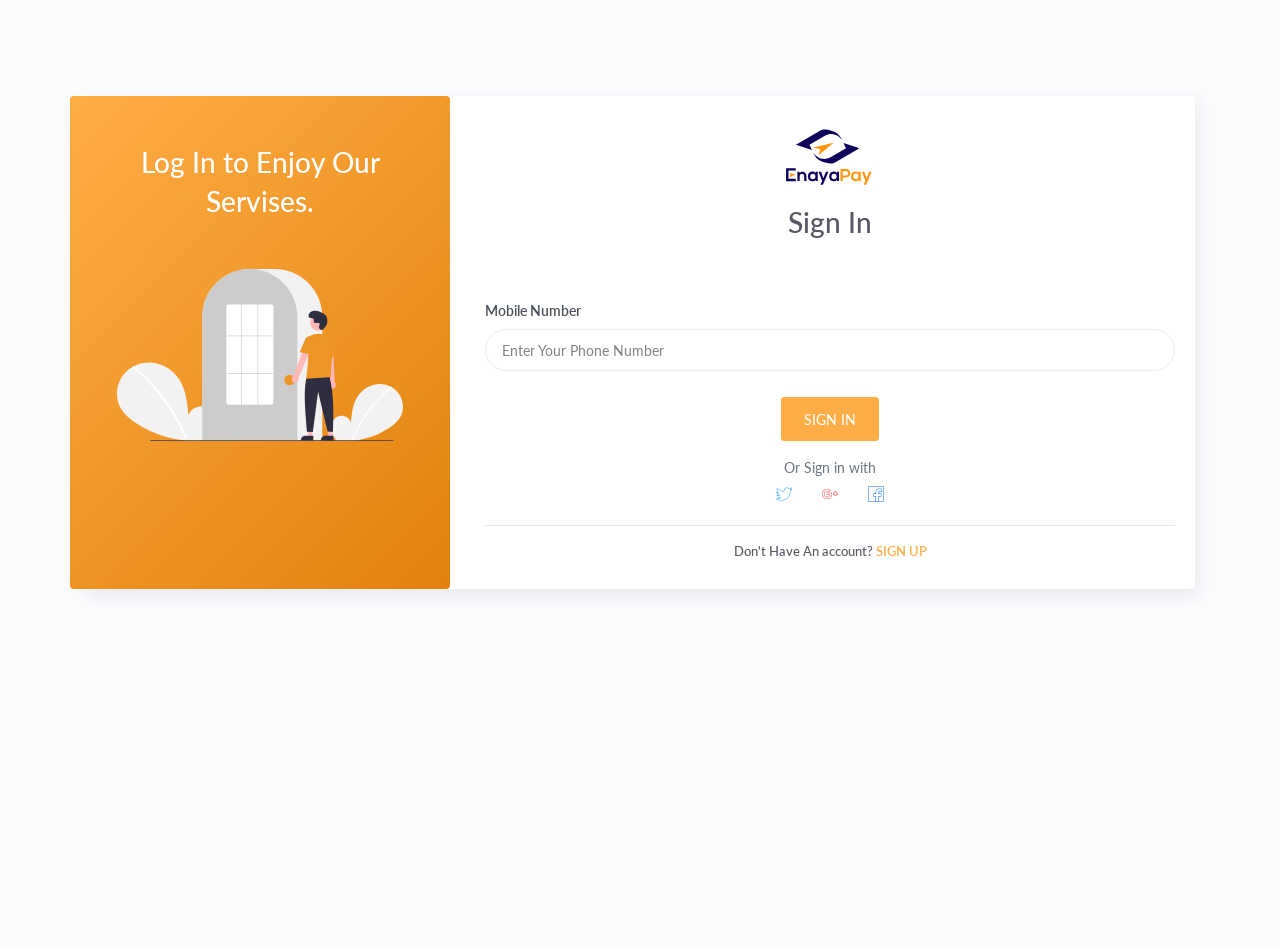
<file: EnayaPay HTML/Pages/Login.html>
<!DOCTYPE html>
<html lang="en">
<head>
	<meta http-equiv="X-UA-Compatible" content="IE=edge" />
	<title>Login</title>
	<meta content='width=device-width, initial-scale=1.0, shrink-to-fit=no' name='viewport' />
	<!-- Fonts and icons -->
	<script src="../assets/js/plugin/webfont/webfont.min.js"></script>
	<script>
		WebFont.load({
			google: {"families":["Lato:300,400,700,900"]},
			custom: {"families":["Flaticon", "Font Awesome 5 Solid", "Font Awesome 5 Regular", "Font Awesome 5 Brands", "simple-line-icons"], urls: ['../assets/css/fonts.min.css']},
			active: function() {
				sessionStorage.fonts = true;
			}
		});
	</script>
	<!-- CSS Files -->
	<link rel="stylesheet" href="../assets/css/bootstrap.min.css">
	<link rel="stylesheet" href="../assets/css/atlantis.min.css">
	<link rel="stylesheet" href="../assets/css/atlantis.css">
</head>
<body>
	<div class="wrapper">

		<div class="main-login m-5">
			<div class="content">
				<div class="container">
					<div class="row">
                    <div class="col-lg-12  m-auto">
                        <div class="card rounded mb-4 mt-5">
                            <div class="row">
                                <div class="col-md-4  bg-warning-gradient rounded d-none d-md-block">
                                	<div class="row justify-content-center">
                                		<div class="col-md-10">
                                			 <div class="mt-5 mb-5">
		                                        <h1 class="text-center text-white">Log In to Enjoy Our Servises.</h1>
		                                    </div>	
	                                   
                                        	<img src="../assets/img/undraw_Login_re_4vu2(1).svg" class="w-100">
                                		</div>
                                	</div>
                                  
                                </div>
                                <div class="col-md-8">
                                    <div class="card-body">
                                        <form>
											<div class="image-logo text-center">
												<img src="../assets/img/logo/Final logo.svg" alt="">
											</div>
                                            <div class="mb-5">
                                                <h1 class="f-bold text-center">Sign In</h1>
                                            </div>
                                             <div class="form-row">
                                                <div class="form-group col-md-12">
                                                  <label for="">Mobile Number</label>
                                                  <input type="Number" class="form-control" id="" placeholder="Enter Your Phone Number">
												</div>
                                            </div>
                                            <div class="text-center mt-3">
                                                <button type="submit" class="btn btn-warning"><!-- <i class="fas fa-arrow-right"></i> --> SIGN IN</button>
                                            </div>
                                            <div class="or mt-3 text-center">
                                            	<span class="text-muted">Or Sign in with</span>
                                            </div>
                                            <div class="social-media text-center">
												<a class="btn btn-info btn-twitter btn-sm btn-link" href="#"> 
													<span class="btn-label just-icon">
														<i class="flaticon-twitter"></i> 
													</span>
												</a>
												<a class="btn btn-danger btn-sm btn-link" rel="publisher" href="#"> 
													<span class="btn-label just-icon"><i class="flaticon-google-plus"></i> </span> 
												</a>
												<a class="btn btn-primary btn-sm btn-link" rel="publisher" href="#"> 
													<span class="btn-label just-icon"><i class="flaticon-facebook"></i> </span> 
												</a>
											</div>
                                        </form>
                                        <hr>
                                        <div class="signup  mt-3">
                                           <h6 class="mt-2 text-center">Don't Have An account? <a href="" class="text-warning fw-bold">SIGN UP</a></h6>
                                        </div>
                                    </div>
                                </div>
                            </div>
                        </div>
                    </div>
                </div>
				</div>
			</div>
			
		</div>

	</div>
	<!--   Core JS Files   -->
	<script src="../assets/js/core/jquery.3.2.1.min.js"></script>
	<script src="../assets/js/core/popper.min.js"></script>
	<script src="../assets/js/core/bootstrap.min.js"></script>

	<!-- jQuery UI -->
	<script src="../assets/js/plugin/jquery-ui-1.12.1.custom/jquery-ui.min.js"></script>
	<script src="../assets/js/plugin/jquery-ui-touch-punch/jquery.ui.touch-punch.min.js"></script>

	<!-- jQuery Scrollbar -->
	<script src="../assets/js/plugin/jquery-scrollbar/jquery.scrollbar.min.js"></script>


	<!-- Chart JS -->
	<script src="../assets/js/plugin/chart.js/chart.min.js"></script>

	<!-- jQuery Sparkline -->
	<script src="../assets/js/plugin/jquery.sparkline/jquery.sparkline.min.js"></script>

	<!-- Chart Circle -->
	<script src="../assets/js/plugin/chart-circle/circles.min.js"></script>

	<!-- Datatables -->
	<script src="../assets/js/plugin/datatables/datatables.min.js"></script>

	<!-- Bootstrap Notify -->
	<script src="../assets/js/plugin/bootstrap-notify/bootstrap-notify.min.js"></script>

	<!-- jQuery Vector Maps -->
	<script src="../assets/js/plugin/jqvmap/jquery.vmap.min.js"></script>
	<script src="../assets/js/plugin/jqvmap/maps/jquery.vmap.world.js"></script>

	<!-- Sweet Alert -->
	<script src="../assets/js/plugin/sweetalert/sweetalert.min.js"></script>

	<!-- Atlantis JS -->
	<script src="../assets/js/atlantis.min.js"></script>

</body>
</html>
</file>
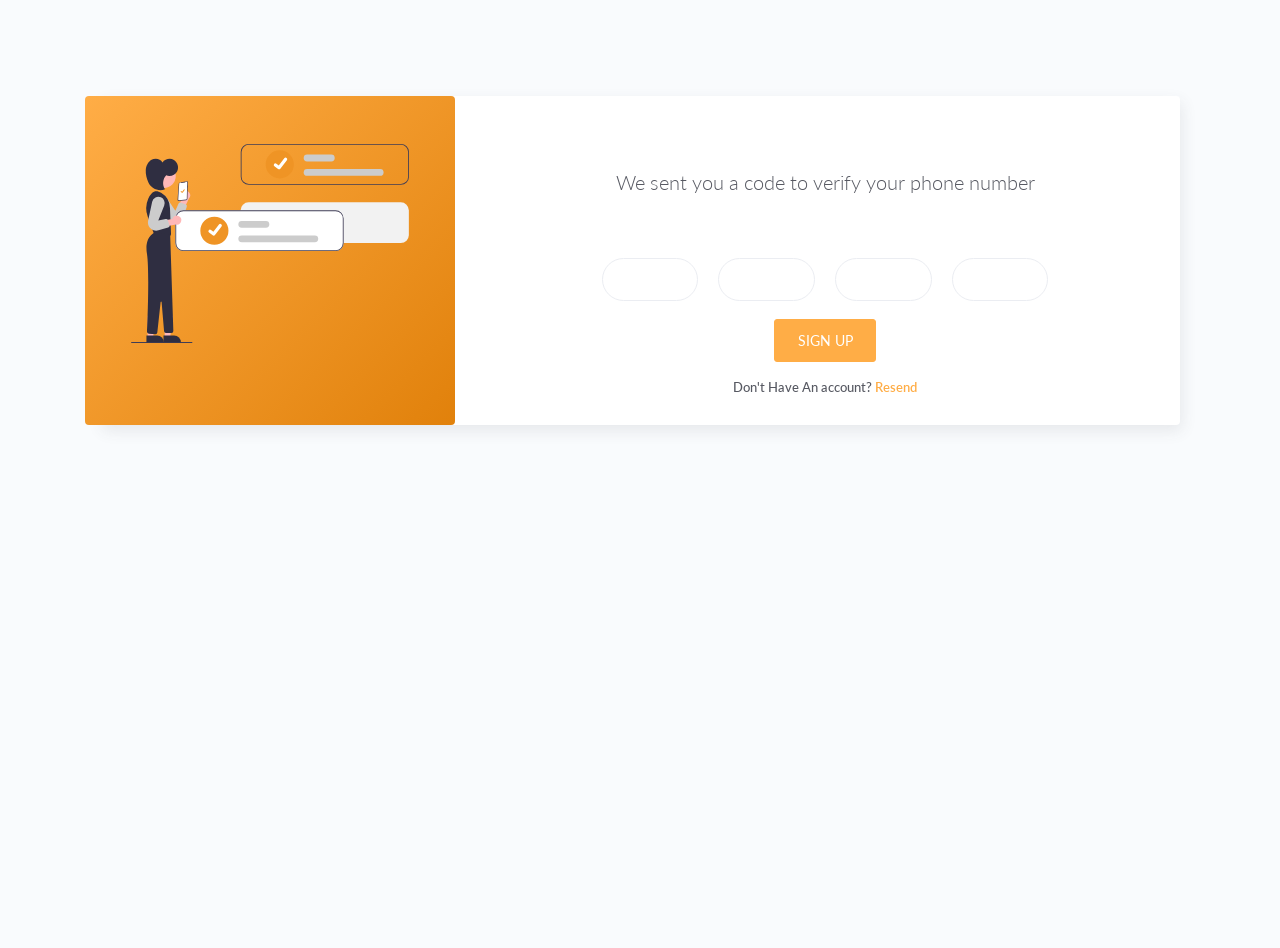
<file: EnayaPay HTML/Pages/otp.html>
<!DOCTYPE html>
<html lang="en">
<head>
	<meta http-equiv="X-UA-Compatible" content="IE=edge" />
	<title>OTP</title>
	<meta content='width=device-width, initial-scale=1.0, shrink-to-fit=no' name='viewport' />
	<!-- Fonts and icons -->
	<script src="../assets/js/plugin/webfont/webfont.min.js"></script>
	<script>
		WebFont.load({
			google: {"families":["Lato:300,400,700,900"]},
			custom: {"families":["Flaticon", "Font Awesome 5 Solid", "Font Awesome 5 Regular", "Font Awesome 5 Brands", "simple-line-icons"], urls: ['../assets/css/fonts.min.css']},
			active: function() {
				sessionStorage.fonts = true;
			}
		});
	</script>
	<!-- CSS Files -->
	<link rel="stylesheet" href="../assets/css/bootstrap.min.css">
	<link rel="stylesheet" href="../assets/css/atlantis.min.css">
	<link rel="stylesheet" href="../assets/css/atlantis.css">
</head>
<body>
	<div class="wrapper">

		<div class="main-login mt-5">
			<div class="content">
				<div class="container">
					<div class="row m-auto">
                    <div class="col-lg-12">
                        <div class="card rounded mb-4 mt-5">
                            <div class="row">
                                <div class="col-md-4  bg-warning-gradient rounded d-none d-md-block">
                                	<div class="row justify-content-center">
                                		<div class="col-md-10">
                                			 <div class="mt-5 mb-5">
		                                    </div>	
                                        	<img src="../assets/img/undraw_Confirmation_re_b6q5.svg" class="w-100">
                                		</div>
                                	</div>
                                  
                                </div>
                                <div class="col-md-8">
                                    <div class="card-body">
										<form>
											<p class="lead text-center mt-5">We sent you a code to verify your phone number</p>
                                             <div class="row justify-content-center mt-5">
                                                <div class="form-group col-2">
                                                  <input type="Number" class="form-control" id="" placeholder="">
                                                </div>
                                                 <div class="form-group col-2">
                                                  <input type="Number" class="form-control" id="" placeholder="">
                                                </div>
                                                 <div class="form-group col-2">
                                                  <input type="Number" class="form-control" id="" placeholder="">
                                                </div>
                                                 <div class="form-group col-2">
                                                  <input type="Number" class="form-control" id="" placeholder="">
                                                </div>
											</div>
											
											<div class="mt-2 text-center">
												<button type="submit" class="btn btn-warning">SIGN UP</button>
											</div>    
                                           
                                        </form>
                                        <div class="signup  mt-3">
                                           <h6 class="mt-2 text-center">Don't Have An account? <a href="" class="text-warning fw-bold">Resend</a></h6>
                                        </div>
                                    </div>
                                </div>
                            </div>
                        </div>
                    </div>
                </div>
				</div>
			</div>
			
		</div>

	</div>
	<!--   Core JS Files   -->
	<script src="../assets/js/core/jquery.3.2.1.min.js"></script>
	<script src="../assets/js/core/popper.min.js"></script>
	<script src="../assets/js/core/bootstrap.min.js"></script>

	<!-- jQuery UI -->
	<script src="../assets/js/plugin/jquery-ui-1.12.1.custom/jquery-ui.min.js"></script>
	<script src="../assets/js/plugin/jquery-ui-touch-punch/jquery.ui.touch-punch.min.js"></script>

	<!-- jQuery Scrollbar -->
	<script src="../assets/js/plugin/jquery-scrollbar/jquery.scrollbar.min.js"></script>


	<!-- Chart JS -->
	<script src="../assets/js/plugin/chart.js/chart.min.js"></script>

	<!-- jQuery Sparkline -->
	<script src="../assets/js/plugin/jquery.sparkline/jquery.sparkline.min.js"></script>

	<!-- Chart Circle -->
	<script src="../assets/js/plugin/chart-circle/circles.min.js"></script>

	<!-- Datatables -->
	<script src="../assets/js/plugin/datatables/datatables.min.js"></script>

	<!-- Bootstrap Notify -->
	<script src="../assets/js/plugin/bootstrap-notify/bootstrap-notify.min.js"></script>

	<!-- jQuery Vector Maps -->
	<script src="../assets/js/plugin/jqvmap/jquery.vmap.min.js"></script>
	<script src="../assets/js/plugin/jqvmap/maps/jquery.vmap.world.js"></script>

	<!-- Sweet Alert -->
	<script src="../assets/js/plugin/sweetalert/sweetalert.min.js"></script>

	<!-- Atlantis JS -->
	<script src="../assets/js/atlantis.min.js"></script>

</body>
</html>
</file>
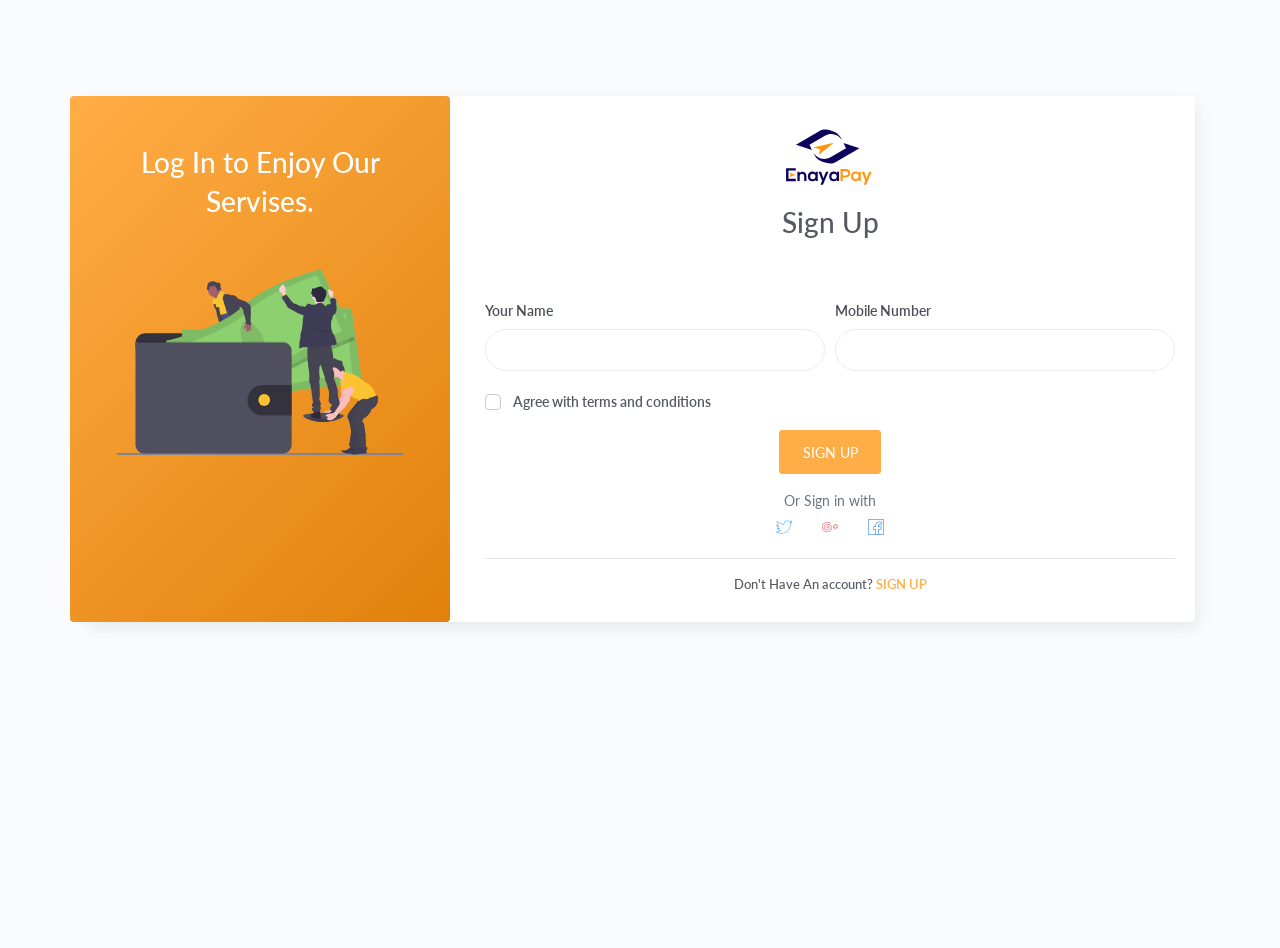
<file: EnayaPay HTML/Pages/signUp.html>
<!DOCTYPE html>
<html lang="en">
<head>
	<meta http-equiv="X-UA-Compatible" content="IE=edge" />
	<title>Sign Up</title>
	<meta content='width=device-width, initial-scale=1.0, shrink-to-fit=no' name='viewport' />
	<!-- Fonts and icons -->
	<script src="../assets/js/plugin/webfont/webfont.min.js"></script>
	<script>
		WebFont.load({
			google: {"families":["Lato:300,400,700,900"]},
			custom: {"families":["Flaticon", "Font Awesome 5 Solid", "Font Awesome 5 Regular", "Font Awesome 5 Brands", "simple-line-icons"], urls: ['../assets/css/fonts.min.css']},
			active: function() {
				sessionStorage.fonts = true;
			}
		});
	</script>
	<!-- CSS Files -->
	<link rel="stylesheet" href="../assets/css/bootstrap.min.css">
	<link rel="stylesheet" href="../assets/css/atlantis.min.css">
	<link rel="stylesheet" href="../assets/css/atlantis.css">
</head>
<body>
	<div class="wrapper">

		<div class="main-login mt-5">
			<div class="content">
				<div class="container">
					<div class="row">
                    <div class="col-lg-12  m-auto">
                        <div class="card rounded mb-4 mt-5">
                            <div class="row">
                                <div class="col-md-4 bg-warning-gradient rounded d-none d-md-block">
                                	<div class="row justify-content-center">
                                		<div class="col-md-10">
                                			 <div class="mt-5 mb-5">
		                                        <h1 class="text-center text-white">Log In to Enjoy Our Servises.</h1>
		                                    </div>	
	                                   
                                        	<img src="../assets/img/undraw_wallet_aym5.svg" class="w-100">
                                		</div>
                                	</div>
                                  
                                </div>
                                <div class="col-md-8">
                                    <div class="card-body">
										<form>
											<div class="image-logo text-center">
												<img src="../assets/img/logo/Final logo.svg" alt="">
											</div>
                                            <div class="mb-5">
                                                <h1 class="f-bold text-center">Sign Up</h1>
                                            </div>
                                            <div class="form-row">
                                                <div class="form-group col-md-6">
                                                  <label for="">Your Name</label>
                                                  <input type="text" class="form-control" id="" placeholder="">
                                                </div>
												<div class="form-group col-md-6">
													<label for="">Mobile Number</label>
													<input type="Number" class="form-control" id="" placeholder="">
												</div>
                                            
                                                <div class="form-check col-md-12">
													<label class="form-check-label">
														<input class="form-check-input bg-warning-gradient" type="checkbox" value="">
														<span class="form-check-sign">Agree with terms and conditions</span>
													</label>
												</div>
                                            </div>
                                            <div class="text-center">
                                                <button type="submit" class="btn btn-warning"><!-- <i class="fas fa-arrow-right"></i> --> SIGN UP</button>
                                            </div>
                                            <div class="or text-center mt-3">
                                            	<span class="text-muted">Or Sign in with</span>
                                            </div>
                                            <div class="social-media text-center">
												<a class="btn btn-info btn-twitter btn-sm btn-link" href="#"> 
													<span class="btn-label just-icon">
														<i class="flaticon-twitter"></i> 
													</span>
												</a>
												<a class="btn btn-danger btn-sm btn-link" rel="publisher" href="#"> 
													<span class="btn-label just-icon"><i class="flaticon-google-plus"></i> </span> 
												</a>
												<a class="btn btn-primary btn-sm btn-link" rel="publisher" href="#"> 
													<span class="btn-label just-icon"><i class="flaticon-facebook"></i> </span> 
												</a>
											</div>
                                        </form>
                                        <hr>
                                        <div class="signup  mt-3">
                                           <h6 class="mt-2 text-center">Don't Have An account? <a href="" class="text-warning fw-bold">SIGN UP</a></h6>
                                        </div>
                                    </div>
                                </div>
                            </div>
                        </div>
                    </div>
                </div>
				</div>
			</div>
			
		</div>

	</div>
	<!--   Core JS Files   -->
	<script src="../assets/js/core/jquery.3.2.1.min.js"></script>
	<script src="../assets/js/core/popper.min.js"></script>
	<script src="../assets/js/core/bootstrap.min.js"></script>

	<!-- jQuery UI -->
	<script src="../assets/js/plugin/jquery-ui-1.12.1.custom/jquery-ui.min.js"></script>
	<script src="../assets/js/plugin/jquery-ui-touch-punch/jquery.ui.touch-punch.min.js"></script>

	<!-- jQuery Scrollbar -->
	<script src="../assets/js/plugin/jquery-scrollbar/jquery.scrollbar.min.js"></script>


	<!-- Chart JS -->
	<script src="../assets/js/plugin/chart.js/chart.min.js"></script>

	<!-- jQuery Sparkline -->
	<script src="../assets/js/plugin/jquery.sparkline/jquery.sparkline.min.js"></script>

	<!-- Chart Circle -->
	<script src="../assets/js/plugin/chart-circle/circles.min.js"></script>

	<!-- Datatables -->
	<script src="../assets/js/plugin/datatables/datatables.min.js"></script>

	<!-- Bootstrap Notify -->
	<script src="../assets/js/plugin/bootstrap-notify/bootstrap-notify.min.js"></script>

	<!-- jQuery Vector Maps -->
	<script src="../assets/js/plugin/jqvmap/jquery.vmap.min.js"></script>
	<script src="../assets/js/plugin/jqvmap/maps/jquery.vmap.world.js"></script>

	<!-- Sweet Alert -->
	<script src="../assets/js/plugin/sweetalert/sweetalert.min.js"></script>

	<!-- Atlantis JS -->
	<script src="../assets/js/atlantis.min.js"></script>

</body>
</html>
</file>
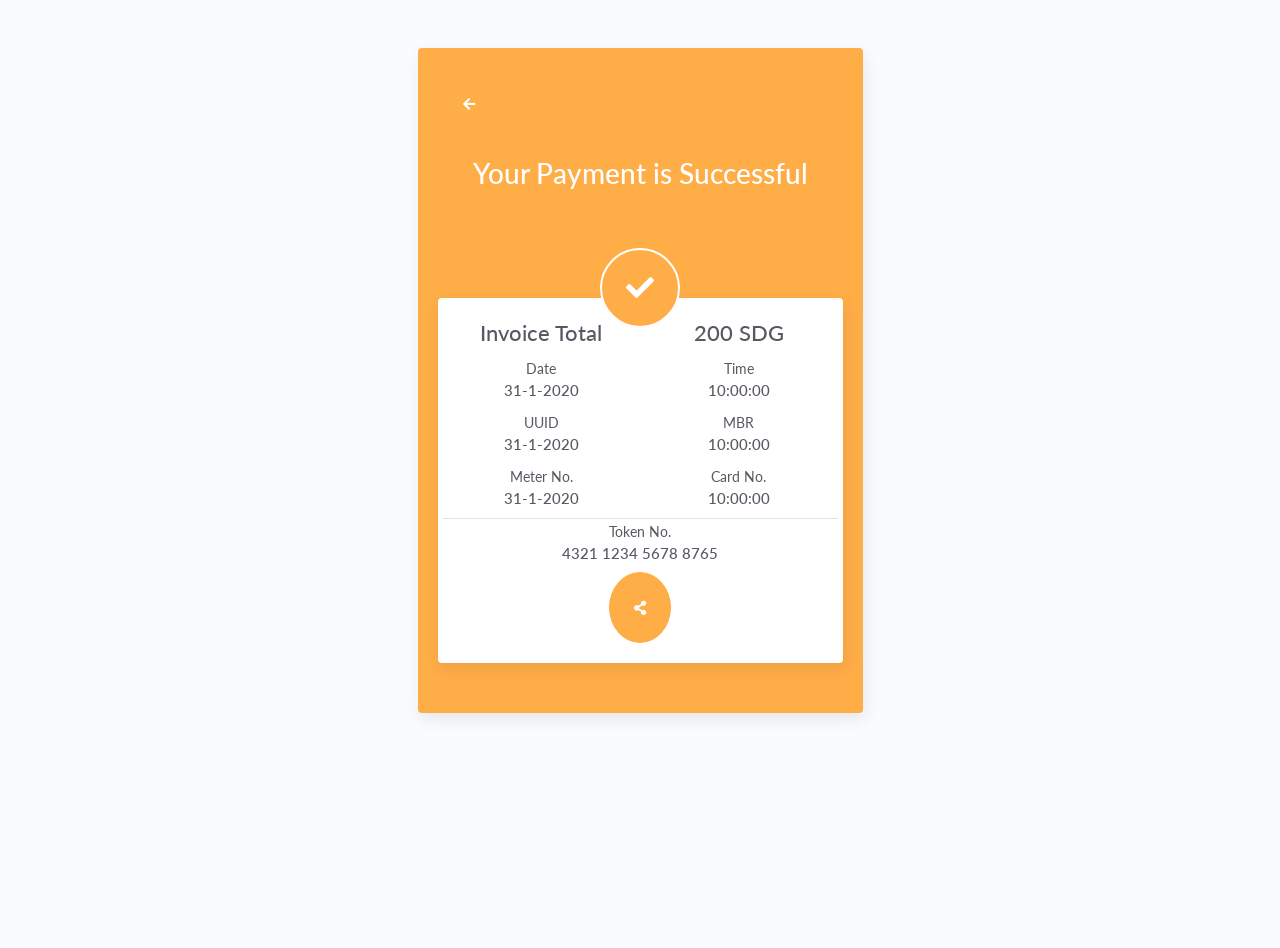
<file: EnayaPay HTML/Pages/success-payment.html>
<!DOCTYPE html>
<html lang="en">
<head>
	<meta http-equiv="X-UA-Compatible" content="IE=edge" />
	<title>Successfull Payment</title>
	<meta content='width=device-width, initial-scale=1.0, shrink-to-fit=no' name='viewport' />
	<!-- Fonts and icons -->
	<script src="../assets/js/plugin/webfont/webfont.min.js"></script>
	<script>
		WebFont.load({
			google: {"families":["Lato:300,400,700,900"]},
			custom: {"families":["Flaticon", "Font Awesome 5 Solid", "Font Awesome 5 Regular", "Font Awesome 5 Brands", "simple-line-icons"], urls: ['../assets/css/fonts.min.css']},
			active: function() {
				sessionStorage.fonts = true;
			}
		});
	</script>
	<!-- CSS Files -->
	<link rel="stylesheet" href="../assets/css/bootstrap.min.css">
	<link rel="stylesheet" href="../assets/css/atlantis.min.css">
	<link rel="stylesheet" href="../assets/css/atlantis.css">
</head>
<body>
	<div class="wrapper">

		<div class="main-login mt-5">
			<div class="content">
				<div class="container">
					<div class="row justify-content-center">
                    <div class="col-lg-5  m-auto">
                        <div class="card rounded  bg-warning">
                            <div class="card-body">
                                <div class="back">
                                    <a class="btn text-white rounded-circle p-4"><i class="fas fa-arrow-left"></i></a>
                                </div>
                                <div class="description text-center p-3">
                                    <h1 class="text-white">Your Payment is Successful</h1>
                                </div>
                                <div class="icon text-center">
                                   <i class="fas fa-check fa-2x p-icon bg-warning position-relative text-white rounded-circle p-4"></i>
                                    
                                </div>
                                <div class="card rounded">
                                    <div class="card-body">
                                        <div class="row justify-content-center">
                                            <div class="col-6 text-center">
                                                <h2>Invoice Total</h2>
                                            </div>
                                            <div class="col-6 text-center">
                                                <h2> 200 SDG</h2>
                                            </div>
                                            <div class="col-md-12 text-center">
                                                <div class="row">
                                                    <div class="col-6 text-center">
                                                        <p class="mb-0 f-bold">Date</p>
                                                        <h5 class="mt-0">31-1-2020</h5>
                                                    </div>
                                                    <div class="col-6 text-center">
                                                        <p class="mb-0 f-bold">Time</p>
                                                        <h5 class="mt-0">10:00:00</h5>
                                                    </div>
                                                    <div class="col-6 text-center">
                                                        <p class="mb-0 f-bold">UUID</p>
                                                        <h5 class="mt-0">31-1-2020</h5>
                                                    </div>
                                                    <div class="col-6 text-center">
                                                        <p class="mb-0 f-bold">MBR</p>
                                                        <h5 class="mt-0">10:00:00</h5>
                                                    </div>
                                                    <div class="col-6 text-center">
                                                        <p class="mb-0 f-bold">Meter No.</p>
                                                        <h5 class="mt-0">31-1-2020</h5>
                                                    </div>
                                                    <div class="col-6 text-center">
                                                        <p class="mb-0 f-bold">Card No.</p>
                                                        <h5 class="mt-0">10:00:00</h5>
                                                    </div>
                                                    
                                                    <div class="col-12 border-top text-center">
                                                        <p class="mb-0 f-bold">Token No.</p>
                                                        <h5 class="mt-0">4321 1234 5678 8765</h5>
                                                    </div>
                                                    
                                                </div>
                                            </div>


                                        </div>
                                        <div class="text-center">
                                            <a class="btn btn-warning rounded-circle p-4"><i class="fas fa-share-alt"></i></a>
                                        </div>
                                    </div>
                                </div>
                            </div>
                        </div>
                    </div>
                </div>
				</div>
			</div>
			
		</div>

	</div>
	<!--   Core JS Files   -->
	<script src="../assets/js/core/jquery.3.2.1.min.js"></script>
	<script src="../assets/js/core/popper.min.js"></script>
	<script src="../assets/js/core/bootstrap.min.js"></script>

	<!-- jQuery UI -->
	<script src="../assets/js/plugin/jquery-ui-1.12.1.custom/jquery-ui.min.js"></script>
	<script src="../assets/js/plugin/jquery-ui-touch-punch/jquery.ui.touch-punch.min.js"></script>

	<!-- jQuery Scrollbar -->
	<script src="../assets/js/plugin/jquery-scrollbar/jquery.scrollbar.min.js"></script>


	<!-- Chart JS -->
	<script src="../assets/js/plugin/chart.js/chart.min.js"></script>

	<!-- jQuery Sparkline -->
	<script src="../assets/js/plugin/jquery.sparkline/jquery.sparkline.min.js"></script>

	<!-- Chart Circle -->
	<script src="../assets/js/plugin/chart-circle/circles.min.js"></script>

	<!-- Datatables -->
	<script src="../assets/js/plugin/datatables/datatables.min.js"></script>

	<!-- Bootstrap Notify -->
	<script src="../assets/js/plugin/bootstrap-notify/bootstrap-notify.min.js"></script>

	<!-- jQuery Vector Maps -->
	<script src="../assets/js/plugin/jqvmap/jquery.vmap.min.js"></script>
	<script src="../assets/js/plugin/jqvmap/maps/jquery.vmap.world.js"></script>

	<!-- Sweet Alert -->
	<script src="../assets/js/plugin/sweetalert/sweetalert.min.js"></script>

	<!-- Atlantis JS -->
	<script src="../assets/js/atlantis.min.js"></script>

</body>
</html>
</file>
<file: EnayaPay HTML/assets/css/atlantis.css>
.sidebar.sidebar-style-2 .nav.nav-primary > .nav-item.active > a{
  background: #ed9323 !important;
  box-shadow: none !important;
}
.navbar[class*="bg-"]{
  border: none !important;
}
a.card{
text-decoration: none !important;
}
.logo-header .navbar-toggler .navbar-toggler-icon,
.logo-header .more{
  color: #fff !important;
}
.main-header{
  box-shadow: 0 0 5px rgba(255, 255, 255, 0.41);
}
.swiper-slide{
	width: 355px !important;
}
.telecom-img .nav-pills.nav-secondary .nav-link.active{
	background-color: #ff9810 !important;
	border: 5px solid #ff9810 !important;
}
.nav-pills.nav-secondary .nav-link.active{
	background-color: #ff9810 !important;
	border: 1px solid #ff9810 !important;
}
@media (max-width: 767.98px) {
  .telecom-tabs .nav-pills .nav-link{
  		padding: 16px !important;
	}
}
a.text-warning:focus, a.text-warning:hover{
	color: #fff;
}
.btn-border{
	border: 1px solid #ff9810;
} 
.logo-header .more{
	color: #fff;
}
.logo-header .logo .navbar-brand{
	width: 150px !important;
	height: 60px !important;
}
.form-control{
	border-radius: 2.25rem;
}
.image-logo img{
	width: 150px !important;
}
.bg-warning{
	background-color: #ff9810;
}

.p-icon{
	border: 2px solid #fff;
	top: 30px;
	z-index:99999999 !important;	
}
.btn.select-card{
	border-radius: 2.25rem;
}
</file>
